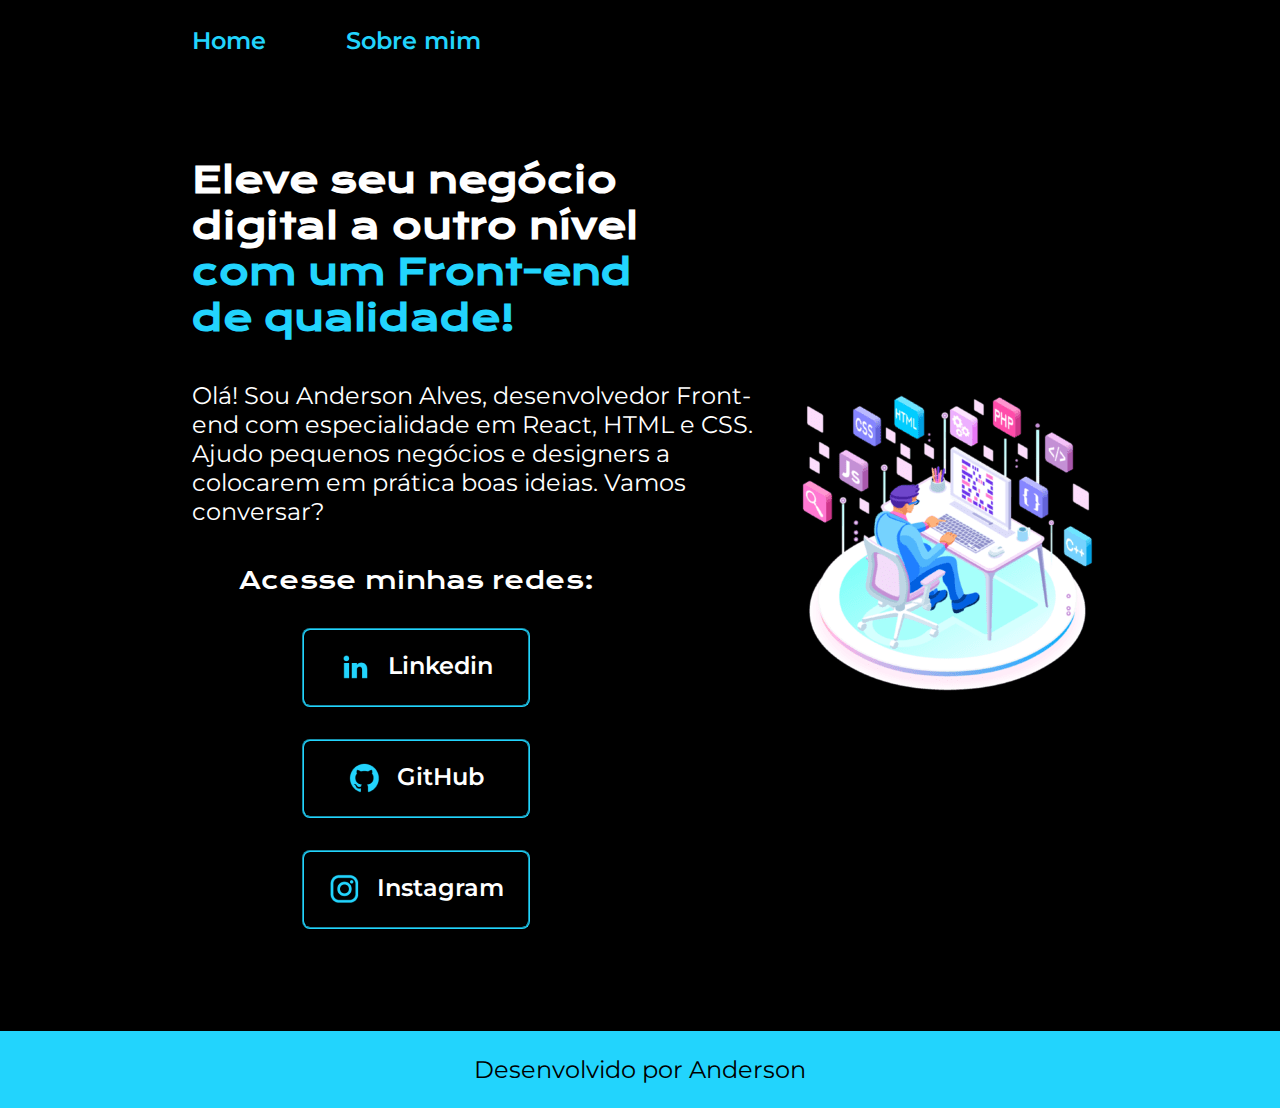
<file: index.html>
<!DOCTYPE html>
<html lang="pt-br">
<head>
  <meta charset="UTF-8">
  <meta http-equiv="X-UA-Compatible" content="IE=edge">
  <meta name="viewport" content="width=device-width, initial-scale=1.0">
  <title>Portifolio</title>
  <link rel="stylesheet" href="./Styles.css/style.css">
</head>
<body>
  <header class="Cabecalho">
    <nav class="Cabecalho__Menu">
      <a class="Cabecalho__Menu__Link" href="index.html">Home</a>
      <a class="Cabecalho__Menu__Link" href="about.html">Sobre mim</a>
    </nav>
  </header>
  <main class="Apresentacao">
    <section class="Apresentacao__Conteudo">

      <h1 class="Apresentacao__Conteudo__Titulo">Eleve seu negócio digital a outro nível <strong class="Titulo-destaque">com um Front-end de qualidade!</strong></h1>
      
      <p class="Aresentacao__Conteudo__Titulo__Paragrafo">Olá! Sou Anderson Alves, desenvolvedor Front-end com especialidade em React, HTML e CSS. Ajudo pequenos negócios e designers a colocarem em prática boas ideias. Vamos conversar? </p>
      <div class="Apresentacao__Links">
            <h2 class="Apresentacao__Links__Subtitulo">Acesse minhas redes:</h2>
            <a class="Apresentacao__links__link" href="https://www.linkedin.com/in/anderson-alves-dos-santos-82a7a6237/">
              <img src="./assets/linkedin.png">
              Linkedin
            </a>
            <a class="Apresentacao__links__link" href="https://github.com/comarroz">
              <img src="./assets/github.png">
              GitHub
            </a>
            <a class="Apresentacao__links__link" href="https://www.instagram.com/comarroz/"> 
              <img src="./assets/instagram.png">
              Instagram
              </a>
      </div>
  </section>
   <img src="./assets/retrato.png" alt="Imagem Ilustrativa">
  </main>
  <footer class="Rodape">
    <p>Desenvolvido por Anderson</p>
  </footer>
</body>
</html>
</file>
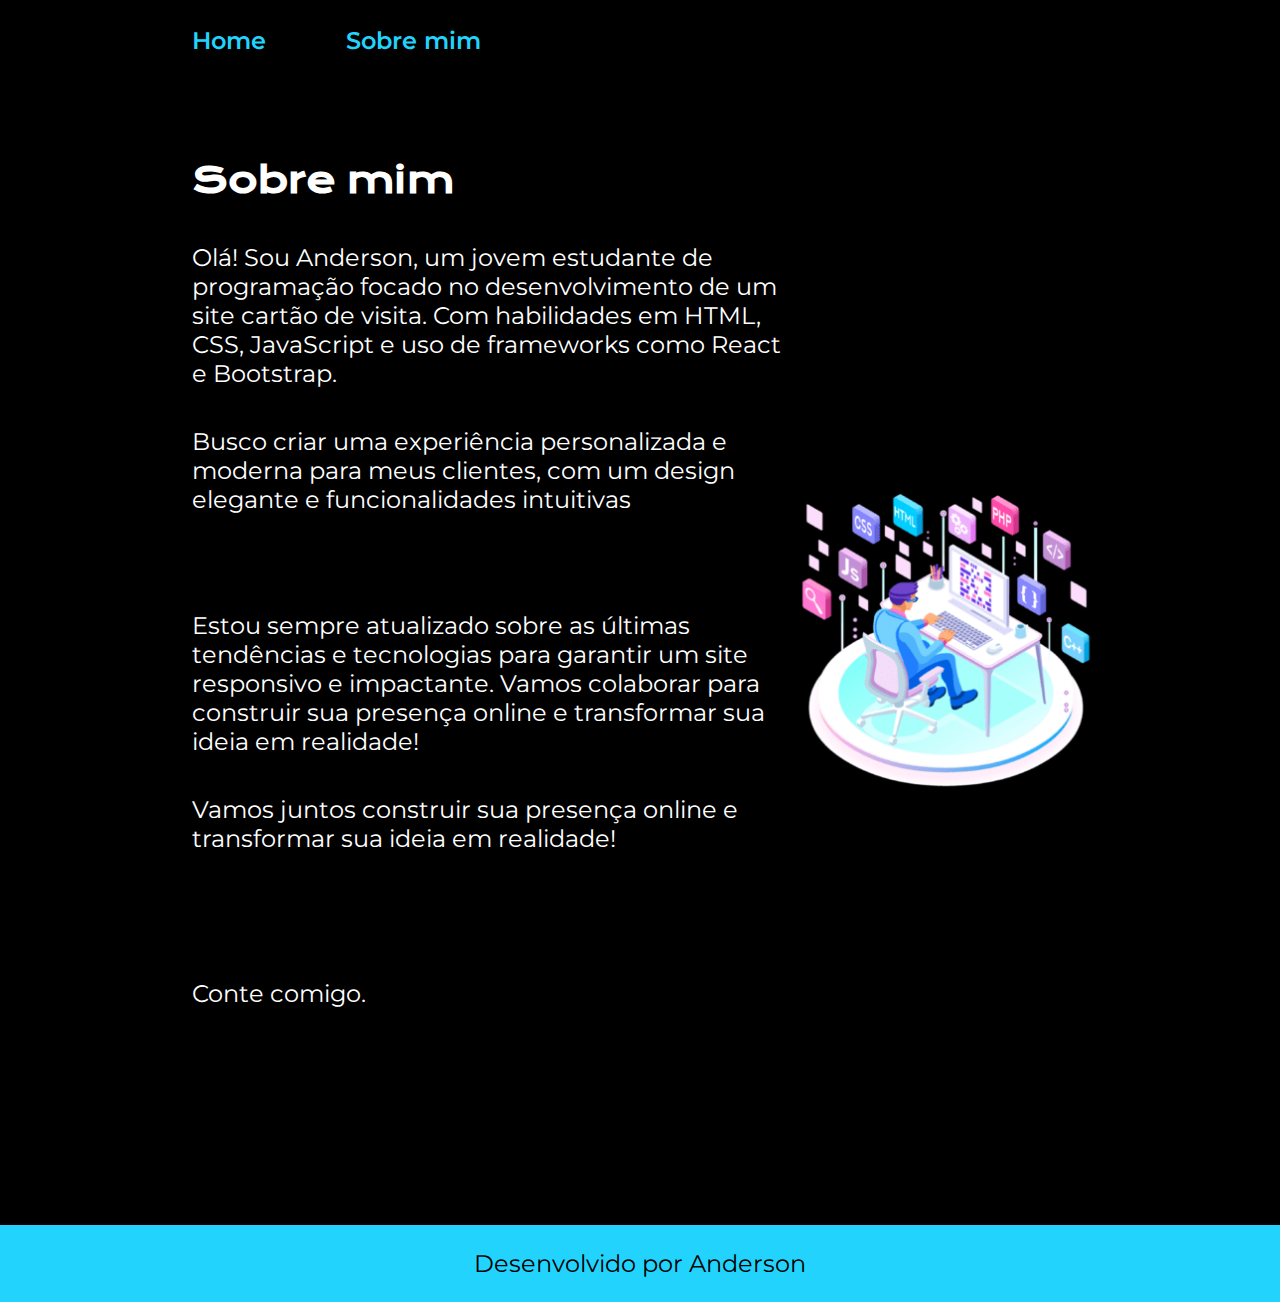
<file: about.html>
<!DOCTYPE html>
<html lang="pt-br">
<head>
    <meta charset="UTF-8">
    <meta http-equiv="X-UA-Compatible" content="IE=edge">
    <meta name="viewport" content="width=device-width, initial-scale=1.0">
    <title>Sobre mim</title>
    <link rel="stylesheet" href="./Styles.css/style.css">
</head>
<body>
    <header class="Cabecalho">
        <nav class="Cabecalho__Menu">
          <a class="Cabecalho__Menu__Link" href="index.html">Home</a>
          <a class="Cabecalho__Menu__Link" href="about.html">Sobre mim</a>
        </nav>
      </header>

      <main class="Apresentacao">
        <section class="Apresentacao__Conteudo">

            <h1 class="Apresentacao__Conteudo__Titulo">Sobre mim<strong></strong></h1>
                <p class="Aresentacao__Conteudo__Titulo__Paragrafo">Olá! Sou Anderson, um jovem estudante de programação focado no desenvolvimento de um site cartão de visita. Com habilidades em HTML, CSS, JavaScript e uso de frameworks como React e Bootstrap. </p>
                <p class="Aresentacao__Conteudo__Titulo__Paragrafo"> Busco criar uma experiência personalizada e moderna para meus clientes, com um design elegante e funcionalidades intuitivas</p>
                <p class="Aresentacao__Conteudo__Titulo__Paragrafo">Estou sempre atualizado sobre as últimas tendências e tecnologias para garantir um site responsivo e impactante. Vamos colaborar para construir sua presença online e transformar sua ideia em realidade!</p>
                <P class="Aresentacao__Conteudo__Titulo__Paragrafo">Vamos juntos construir sua presença online e transformar sua ideia em realidade!</P>
                <P class="Aresentacao__Conteudo__Titulo__Paragrafo">Conte comigo.</P>

        </section>
        <img class="Apresentacao__imagem" src="./assets/retrato.png" alt="Imagem Ilustrativa">



      </main>

      <footer class="Rodape">
        <p>Desenvolvido por Anderson</p>
      </footer>
    
</body>
</html>
</file>
<file: Styles.css/style.css>
@import url('https://fonts.googleapis.com/css2?family=Krona+One&family=Montserrat:wght@400;600&display=swap');

:root {

    --cor-primaria: black;
    --cor-segundaria: white; 
    --cor-tercearia: #22D4FD;
    --cor-hover: #272727;

    --font-primaria: 'Krona One', sans-serif;
    --font-segundaria: 'Montserrat', sans-serif;
}

*{
    margin: 0%;
    padding: 0%;
}

body {
    
    box-sizing: border-box;
    background-color: var(--cor-primaria);
    color: var(--cor-segundaria);
}
.Titulo-destaque {
    color: var(--cor-tercearia);
    
    
}

.Apresentacao {
    padding:  8% 15%;
    display: flex;
    align-items: center;
    justify-content: space-between;
    gap: 82px;
}

.Apresentacao__Conteudo {

     width: 50%;
     display: flex;
    flex-direction: column;
    gap: 40px;
}

.Apresentacao__Conteudo__Titulo {

    font-size: 2.25rem;
    font-family: var(--font-primaria);
}

.Aresentacao__Conteudo__Titulo__Paragrafo {

    width: 593px;
    height: 144px;
    font-size: 1.50rem;
    font-family: var(--font-segundaria);
}

.Apresentacao__Links {
   display: flex;
   flex-direction:column ;
   justify-content: space-between;
   align-items: center;
   gap: 32px;

}

.Apresentacao__Links__Subtitulo {

    font-family: var(--font-primaria);
    font-weight: 400;
    font-size: 1.50rem;


}
   

 

.Apresentacao__links__link { 
    display: flex;
    justify-content:center;
    gap: 16px;
    border:  2px groove var(--cor-tercearia);
    width: 50%;
    text-align: center;
    border-radius: 8px;
    font-size: 1.50rem;
    font-weight: 600;
    text-decoration: none;
    padding: 21.5px  0;
    color: var(--cor-segundaria);
    font-family: var(--font-segundaria);
  

}

.Apresentacao__links__link:hover {
  
      background-color:var(--cor-hover);
}

.Apresentacao__imagem {

    width: 50%;
}


.Rodape {
    padding:24px;
    color:var(--cor-primaria);
    background-color: var(--cor-tercearia);
    text-align: center;
    font-family: var(--font-segundaria);
    font-size: 1.50rem;
    font-weight: 400; 
}

.Cabecalho__Menu__Link {
    font-family: var(--font-segundaria);
    font-size: 1.50rem;
    font-weight: 600;
     color: var(--cor-tercearia);
     text-decoration: none;
    
}

    .Cabecalho {
        padding: 2% 0% 0% 15%;

    }

    .Cabecalho__Menu {
        display: flex;
        gap: 80px;;
    }

    @media (max-width:1124px ) {
       .Cabecalho {
        padding: 10% ;
       }

       .Cabecalho__Menu {
        justify-content: center;
       }
       
        .Apresentacao {
            flex-direction: column-reverse;
            padding: 5%;

        }

        .Apresentacao__Conteudo {
            width: auto;
        }
        .Rodape {
            padding: 8%;
        }
    }
</file>
